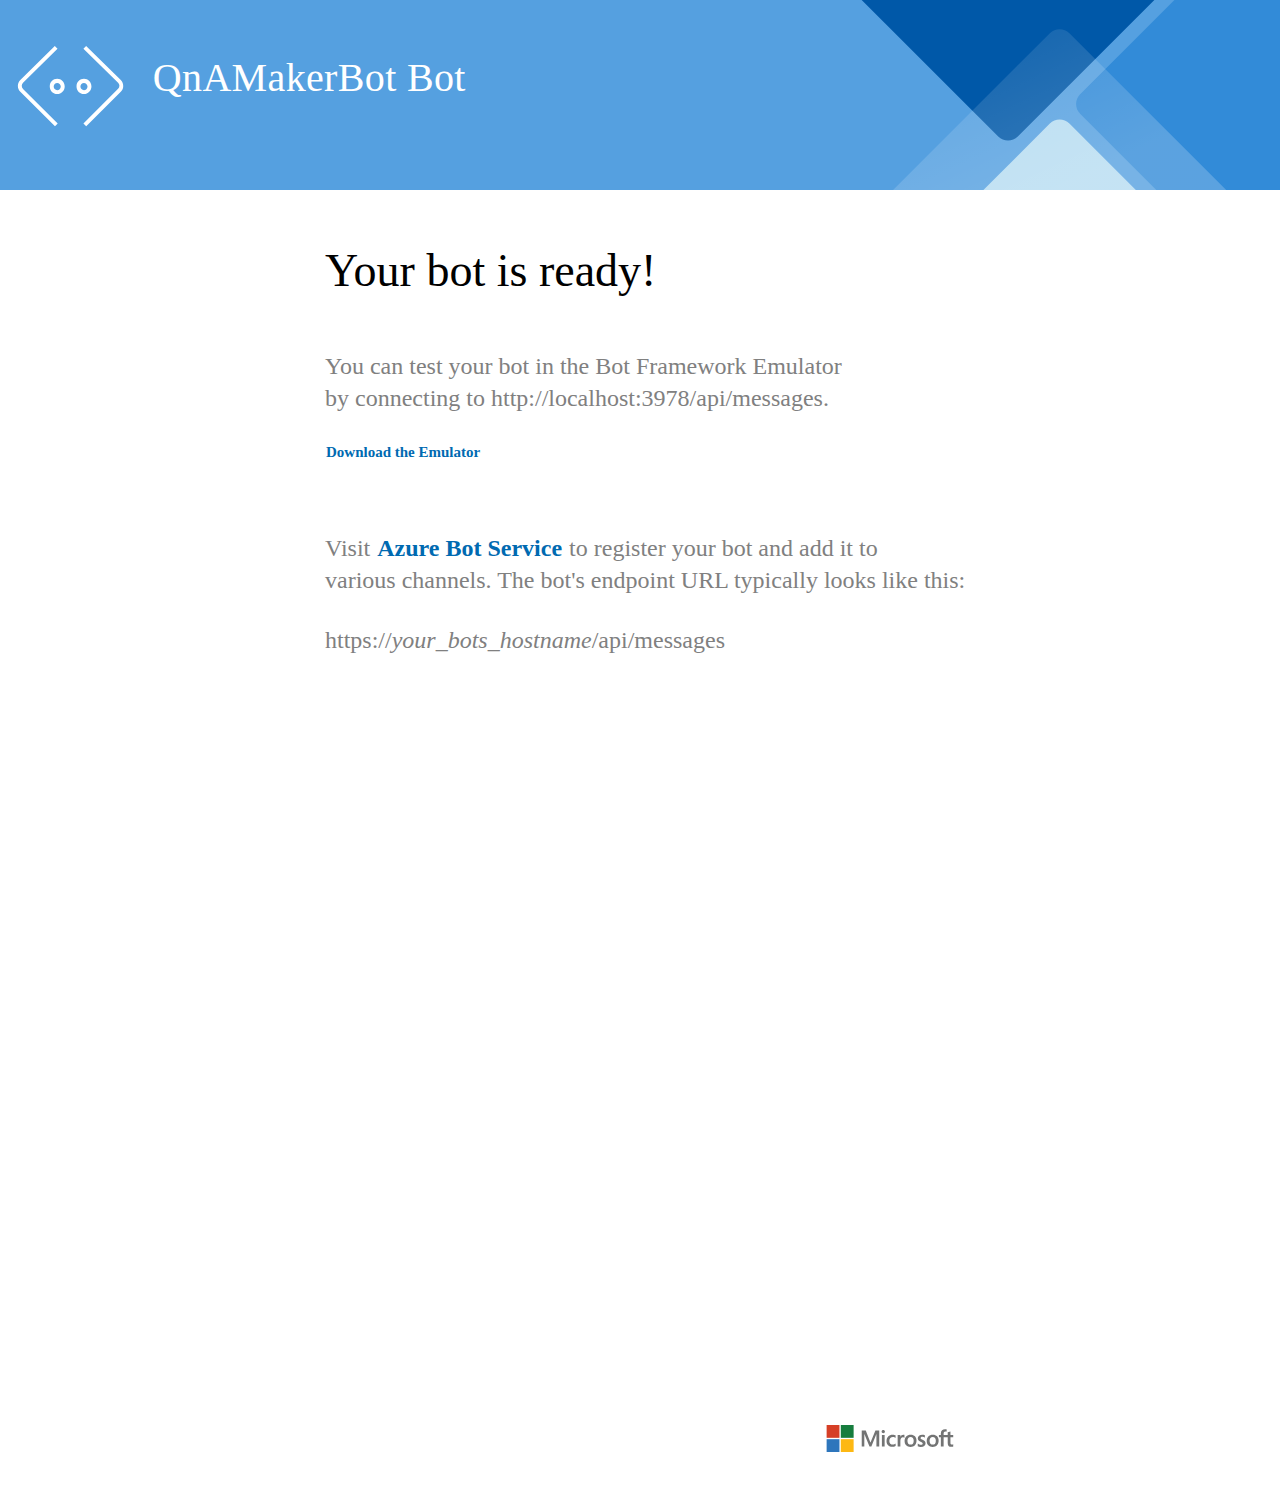
<file: ecommercewebbot2-bot-src/wwwroot/default.htm>
<!DOCTYPE html>
<html lang="en">

<head>
    <meta charset="utf-8">
    <meta name="viewport" content="width=device-width, initial-scale=1">
    <title>QnAMakerBot</title>
    <style>
        body {
            margin: 0px;
            padding: 0px;
            font-family: Segoe UI;
        }

        html,
        body {
            height: 100%;
        }

        header {
            background-image: url("data:image/svg+xml,%3Csvg version='1.1' id='Layer_1' xmlns='http://www.w3.org/2000/svg' xmlns:xlink='http://www.w3.org/1999/xlink' x='0px' y='0px' viewBox='0 0 4638.9 651.6' style='enable-background:new 0 0 4638.9 651.6;' xml:space='preserve'%3E%3Cstyle type='text/css'%3E .st0%7Bfill:%2355A0E0;%7D .st1%7Bfill:none;%7D .st2%7Bfill:%230058A8;%7D .st3%7Bfill:%23328BD8;%7D .st4%7Bfill:%23B6DCF1;%7D .st5%7Bopacity:0.2;fill:url(%23SVGID_1_);enable-background:new ;%7D%0A%3C/style%3E%3Crect y='1.1' class='st0' width='4640' height='646.3'/%3E%3Cpath class='st1' d='M3987.8,323.6L4310.3,1.1h-65.6l-460.1,460.1c-17.5,17.5-46.1,17.5-63.6,0L3260.9,1.1H0v646.3h3660.3 L3889,418.7c17.5-17.5,46.1-17.5,63.6,0l228.7,228.7h66.6l-260.2-260.2C3970.3,369.8,3970.3,341.1,3987.8,323.6z'/%3E%3Cpath class='st2' d='M3784.6,461.2L4244.7,1.1h-983.9l460.1,460.1C3738.4,478.7,3767.1,478.7,3784.6,461.2z'/%3E%3Cpath class='st3' d='M4640,1.1h-329.8l-322.5,322.5c-17.5,17.5-17.5,46.1,0,63.6l260.2,260.2H4640L4640,1.1L4640,1.1z'/%3E%3Cpath class='st4' d='M3889,418.8l-228.7,228.7h521.1l-228.7-228.7C3935.2,401.3,3906.5,401.3,3889,418.8z'/%3E%3ClinearGradient id='SVGID_1_' gradientUnits='userSpaceOnUse' x1='3713.7576' y1='438.1175' x2='3911.4084' y2='14.2535' gradientTransform='matrix(1 0 0 -1 0 641.3969)'%3E%3Cstop offset='0' style='stop-color:%23FFFFFF;stop-opacity:0.5'/%3E%3Cstop offset='1' style='stop-color:%23FFFFFF'/%3E%3C/linearGradient%3E%3Cpath class='st5' d='M3952.7,124.5c-17.5-17.5-46.1-17.5-63.6,0l-523,523h1109.6L3952.7,124.5z'/%3E%3C/svg%3E%0A");
            background-repeat: no-repeat;
            background-size: 100%;
            background-position: right;
            background-color: #55A0E0;
            width: 100%;
            font-size: 44px;
            height: 120px;
            color: white;
            padding: 30px 0 40px 0px;
            display: inline-block;
        }

        .header-icon {
            background-image: url("data:image/svg+xml;utf8,%3Csvg%20version%3D%221.1%22%20id%3D%22Layer_1%22%20xmlns%3D%22http%3A//www.w3.org/2000/svg%22%20xmlns%3Axlink%3D%22http%3A//www.w3.org/1999/xlink%22%20x%3D%220px%22%20y%3D%220px%22%0A%09%20viewBox%3D%220%200%20150.2%20125%22%20style%3D%22enable-background%3Anew%200%200%20150.2%20125%3B%22%20xml%3Aspace%3D%22preserve%22%3E%0A%3Cstyle%20type%3D%22text/css%22%3E%0A%09.st0%7Bfill%3Anone%3B%7D%0A%09.st1%7Bfill%3A%23FFFFFF%3B%7D%0A%3C/style%3E%0A%3Crect%20x%3D%220.5%22%20class%3D%22st0%22%20width%3D%22149.7%22%20height%3D%22125%22/%3E%0A%3Cg%3E%0A%09%3Cpath%20class%3D%22st1%22%20d%3D%22M59%2C102.9L21.8%2C66c-3.5-3.5-3.5-9.1%2C0-12.5l37-36.5l2.9%2C3l-37%2C36.4c-1.8%2C1.8-1.8%2C4.7%2C0%2C6.6l37.2%2C37L59%2C102.9z%22%0A%09%09/%3E%0A%3C/g%3E%0A%3Cg%3E%0A%09%3Cpath%20class%3D%22st1%22%20d%3D%22M92.5%2C102.9l-3-3l37.2-37c0.9-0.9%2C1.4-2%2C1.4-3.3c0-1.2-0.5-2.4-1.4-3.3L89.5%2C20l2.9-3l37.2%2C36.4%0A%09%09c1.7%2C1.7%2C2.6%2C3.9%2C2.6%2C6.3s-0.9%2C4.6-2.6%2C6.3L92.5%2C102.9z%22/%3E%0A%3C/g%3E%0A%3Cg%3E%0A%09%3Cpath%20class%3D%22st1%22%20d%3D%22M90.1%2C68.4c-4.5%2C0-8-3.5-8-8.1c0-4.5%2C3.5-8.1%2C8-8.1c4.4%2C0%2C8%2C3.7%2C8%2C8.1C98.1%2C64.7%2C94.4%2C68.4%2C90.1%2C68.4z%0A%09%09%20M90.1%2C56.5c-2.2%2C0-3.8%2C1.7-3.8%2C3.9c0%2C2.2%2C1.7%2C3.9%2C3.8%2C3.9c1.9%2C0%2C3.8-1.6%2C3.8-3.9S91.9%2C56.5%2C90.1%2C56.5z%22/%3E%0A%3C/g%3E%0A%3Cg%3E%0A%09%3Cpath%20class%3D%22st1%22%20d%3D%22M61.4%2C68.4c-4.5%2C0-8-3.5-8-8.1c0-4.5%2C3.5-8.1%2C8-8.1c4.4%2C0%2C8%2C3.7%2C8%2C8.1C69.5%2C64.7%2C65.8%2C68.4%2C61.4%2C68.4z%0A%09%09%20M61.4%2C56.5c-2.2%2C0-3.8%2C1.7-3.8%2C3.9c0%2C2.2%2C1.7%2C3.9%2C3.8%2C3.9c1.9%2C0%2C3.8-1.6%2C3.8-3.9S63.3%2C56.5%2C61.4%2C56.5z%22/%3E%0A%3C/g%3E%0A%3C/svg%3E%0A");
            background-repeat: no-repeat;
            float: left;
            height: 140px;
            width: 140px;
            display: inline-block;
            vertical-align: middle;
        }

        .header-text {
            padding-left: 1%;
            color: #FFFFFF;
            font-family: "Segoe UI";
            font-size: 72px;
            font-weight: 300;
            letter-spacing: 0.35px;
            line-height: 96px;
            display: inline-block;
            vertical-align: middle;
        }

        .header-inner-container {
            min-width: 480px;
            max-width: 1366px;
            margin-left: auto;
            margin-right: auto;
            vertical-align: middle;
        }

        .header-inner-container::after {
            content: "";
            clear: both;
            display: table;
        }

        .main-content-area {
            padding-left: 30px;
        }

        .content-title {
            color: #000000;
            font-family: "Segoe UI";
            font-size: 46px;
            font-weight: 300;
            line-height: 62px;
        }

        .main-text {
            color: #808080;
            font-size: 24px;
            font-family: "Segoe UI";
            font-size: 24px;
            font-weight: 200;
            line-height: 32px;
        }

        .main-text-p1 {
            padding-top: 48px;
            padding-bottom: 28px;
        }

        .endpoint {
            height: 32px;
            width: 571px;
            color: #808080;
            font-family: "Segoe UI";
            font-size: 24px;
            font-weight: 200;
            line-height: 32px;
            padding-top: 28px;
        }

        .how-to-build-section {
            padding-top: 20px;
            padding-left: 30px;
        }

        .how-to-build-section>h3 {
            font-size: 16px;
            font-weight: 600;
            letter-spacing: 0.35px;
            line-height: 22px;
            margin: 0 0 24px 0;
            text-transform: uppercase;
        }

        .step-container {
            display: flex;
            align-items: stretch;
            position: relative;
        }

        .step-container dl {
            border-left: 1px solid #A0A0A0;
            display: block;
            padding: 0 24px;
            margin: 0;
        }

        .step-container dl>dt::before {
            background-color: white;
            border: 1px solid #A0A0A0;
            border-radius: 100%;
            content: '';
            left: 47px;
            height: 11px;
            position: absolute;
            width: 11px;
        }

        .step-container dl>.test-bullet::before {
            background-color: blue;
        }

        .step-container dl>dt {
            display: block;
            font-size: inherit;
            font-weight: bold;
            line-height: 20px;
        }

        .step-container dl>dd {
            font-size: inherit;
            line-height: 20px;
            margin-left: 0;
            padding-bottom: 32px;
        }

        .step-container:last-child dl {
            border-left: 1px solid transparent;
        }

        .ctaLink {
            background-color: transparent;
            border: 1px solid transparent;
            color: #006AB1;
            cursor: pointer;
            font-weight: 600;
            padding: 0;
            white-space: normal;
        }

        .ctaLink:focus {
            outline: 1px solid #00bcf2;
        }

        .ctaLink:hover {
            text-decoration: underline;
        }

        .step-icon {
            display: flex;
            height: 38px;
            margin-right: 15px;
            width: 38px;
        }

        .step-icon>div {
            height: 30px;
            width: 30px;
            background-repeat: no-repeat;
        }

        .ms-logo-container {
            min-width: 580px;
            max-width: 980px;
            margin-left: auto;
            margin-right: auto;
            left: 0;
            right: 0;
            transition: bottom 400ms;
        }

        .ms-logo {
            float: right;
            background-image: url("data:image/svg+xml;utf8,%0A%3Csvg%20version%3D%221.1%22%20id%3D%22MS-symbol%22%20xmlns%3D%22http%3A//www.w3.org/2000/svg%22%20xmlns%3Axlink%3D%22http%3A//www.w3.org/1999/xlink%22%20x%3D%220px%22%20y%3D%220px%22%0A%09%20viewBox%3D%220%200%20400%20120%22%20style%3D%22enable-background%3Anew%200%200%20400%20120%3B%22%20xml%3Aspace%3D%22preserve%22%3E%0A%3Cstyle%20type%3D%22text/css%22%3E%0A%09.st0%7Bfill%3Anone%3B%7D%0A%09.st1%7Bfill%3A%23737474%3B%7D%0A%09.st2%7Bfill%3A%23D63F26%3B%7D%0A%09.st3%7Bfill%3A%23167D3E%3B%7D%0A%09.st4%7Bfill%3A%232E76BC%3B%7D%0A%09.st5%7Bfill%3A%23FDB813%3B%7D%0A%3C/style%3E%0A%3Crect%20x%3D%220.6%22%20class%3D%22st0%22%20width%3D%22398.7%22%20height%3D%22119%22/%3E%0A%3Cpath%20class%3D%22st1%22%20d%3D%22M171.3%2C38.4v43.2h-7.5V47.7h-0.1l-13.4%2C33.9h-5l-13.7-33.9h-0.1v33.9h-6.9V38.4h10.8l12.4%2C32h0.2l13.1-32H171.3%0A%09z%20M177.6%2C41.7c0-1.2%2C0.4-2.2%2C1.3-3c0.9-0.8%2C1.9-1.2%2C3.1-1.2c1.3%2C0%2C2.4%2C0.4%2C3.2%2C1.3c0.8%2C0.8%2C1.3%2C1.8%2C1.3%2C3c0%2C1.2-0.4%2C2.2-1.3%2C3%0A%09c-0.9%2C0.8-1.9%2C1.2-3.2%2C1.2s-2.3-0.4-3.1-1.2C178%2C43.8%2C177.6%2C42.8%2C177.6%2C41.7z%20M185.7%2C50.6v31h-7.3v-31H185.7z%20M207.8%2C76.3%0A%09c1.1%2C0%2C2.3-0.3%2C3.6-0.8c1.3-0.5%2C2.5-1.2%2C3.6-2v6.8c-1.2%2C0.7-2.5%2C1.2-4%2C1.5c-1.5%2C0.3-3.1%2C0.5-4.9%2C0.5c-4.6%2C0-8.3-1.4-11.1-4.3%0A%09c-2.9-2.9-4.3-6.6-4.3-11c0-5%2C1.5-9.1%2C4.4-12.3c2.9-3.2%2C7-4.8%2C12.4-4.8c1.4%2C0%2C2.7%2C0.2%2C4.1%2C0.5c1.4%2C0.4%2C2.5%2C0.8%2C3.3%2C1.2v7%0A%09c-1.1-0.8-2.3-1.5-3.4-1.9c-1.2-0.5-2.4-0.7-3.6-0.7c-2.9%2C0-5.2%2C0.9-7%2C2.8c-1.8%2C1.9-2.7%2C4.4-2.7%2C7.6c0%2C3.1%2C0.8%2C5.6%2C2.5%2C7.3%0A%09C202.6%2C75.4%2C204.9%2C76.3%2C207.8%2C76.3z%20M235.7%2C50.1c0.6%2C0%2C1.1%2C0%2C1.6%2C0.1s0.9%2C0.2%2C1.2%2C0.3v7.4c-0.4-0.3-0.9-0.5-1.7-0.8%0A%09c-0.7-0.3-1.6-0.4-2.7-0.4c-1.8%2C0-3.3%2C0.8-4.5%2C2.3c-1.2%2C1.5-1.9%2C3.8-1.9%2C7v15.6h-7.3v-31h7.3v4.9h0.1c0.7-1.7%2C1.7-3%2C3-4%0A%09C232.2%2C50.6%2C233.8%2C50.1%2C235.7%2C50.1z%20M238.9%2C66.6c0-5.1%2C1.4-9.2%2C4.3-12.2c2.9-3%2C6.9-4.5%2C12.1-4.5c4.8%2C0%2C8.6%2C1.4%2C11.3%2C4.3%0A%09c2.7%2C2.9%2C4.1%2C6.8%2C4.1%2C11.7c0%2C5-1.4%2C9-4.3%2C12c-2.9%2C3-6.8%2C4.5-11.8%2C4.5c-4.8%2C0-8.6-1.4-11.4-4.2C240.3%2C75.3%2C238.9%2C71.4%2C238.9%2C66.6z%0A%09%20M246.5%2C66.3c0%2C3.2%2C0.7%2C5.7%2C2.2%2C7.4c1.5%2C1.7%2C3.6%2C2.6%2C6.3%2C2.6c2.7%2C0%2C4.7-0.9%2C6.1-2.6c1.4-1.7%2C2.1-4.2%2C2.1-7.6c0-3.3-0.7-5.8-2.2-7.5%0A%09c-1.4-1.7-3.4-2.5-6-2.5c-2.7%2C0-4.7%2C0.9-6.2%2C2.7C247.2%2C60.5%2C246.5%2C63%2C246.5%2C66.3z%20M281.5%2C58.8c0%2C1%2C0.3%2C1.9%2C1%2C2.5%0A%09c0.7%2C0.6%2C2.1%2C1.3%2C4.4%2C2.2c2.9%2C1.2%2C5%2C2.5%2C6.1%2C3.9c1.2%2C1.5%2C1.8%2C3.2%2C1.8%2C5.3c0%2C2.9-1.1%2C5.3-3.4%2C7c-2.2%2C1.8-5.3%2C2.7-9.1%2C2.7%0A%09c-1.3%2C0-2.7-0.2-4.3-0.5c-1.6-0.3-2.9-0.7-4-1.2v-7.2c1.3%2C0.9%2C2.8%2C1.7%2C4.3%2C2.2c1.5%2C0.5%2C2.9%2C0.8%2C4.2%2C0.8c1.6%2C0%2C2.9-0.2%2C3.6-0.7%0A%09c0.8-0.5%2C1.2-1.2%2C1.2-2.3c0-1-0.4-1.9-1.2-2.5c-0.8-0.7-2.4-1.5-4.6-2.4c-2.7-1.1-4.6-2.4-5.7-3.8c-1.1-1.4-1.7-3.2-1.7-5.4%0A%09c0-2.8%2C1.1-5.1%2C3.3-6.9c2.2-1.8%2C5.1-2.7%2C8.6-2.7c1.1%2C0%2C2.3%2C0.1%2C3.6%2C0.4c1.3%2C0.2%2C2.5%2C0.6%2C3.4%2C0.9v6.9c-1-0.6-2.1-1.2-3.4-1.7%0A%09c-1.3-0.5-2.6-0.7-3.8-0.7c-1.4%2C0-2.5%2C0.3-3.2%2C0.8C281.9%2C57.1%2C281.5%2C57.8%2C281.5%2C58.8z%20M297.9%2C66.6c0-5.1%2C1.4-9.2%2C4.3-12.2%0A%09c2.9-3%2C6.9-4.5%2C12.1-4.5c4.8%2C0%2C8.6%2C1.4%2C11.3%2C4.3c2.7%2C2.9%2C4.1%2C6.8%2C4.1%2C11.7c0%2C5-1.4%2C9-4.3%2C12c-2.9%2C3-6.8%2C4.5-11.8%2C4.5%0A%09c-4.8%2C0-8.6-1.4-11.4-4.2C299.4%2C75.3%2C297.9%2C71.4%2C297.9%2C66.6z%20M305.5%2C66.3c0%2C3.2%2C0.7%2C5.7%2C2.2%2C7.4c1.5%2C1.7%2C3.6%2C2.6%2C6.3%2C2.6%0A%09c2.7%2C0%2C4.7-0.9%2C6.1-2.6c1.4-1.7%2C2.1-4.2%2C2.1-7.6c0-3.3-0.7-5.8-2.2-7.5c-1.4-1.7-3.4-2.5-6-2.5c-2.7%2C0-4.7%2C0.9-6.2%2C2.7%0A%09C306.3%2C60.5%2C305.5%2C63%2C305.5%2C66.3z%20M353.9%2C56.6h-10.9v25h-7.4v-25h-5.2v-6h5.2v-4.3c0-3.3%2C1.1-5.9%2C3.2-8c2.1-2.1%2C4.8-3.1%2C8.1-3.1%0A%09c0.9%2C0%2C1.7%2C0%2C2.4%2C0.1c0.7%2C0.1%2C1.3%2C0.2%2C1.8%2C0.4V42c-0.2-0.1-0.7-0.3-1.3-0.5c-0.6-0.2-1.3-0.3-2.1-0.3c-1.5%2C0-2.7%2C0.5-3.5%2C1.4%0A%09s-1.2%2C2.4-1.2%2C4.2v3.7h10.9v-7l7.3-2.2v9.2h7.4v6h-7.4v14.5c0%2C1.9%2C0.3%2C3.3%2C1%2C4c0.7%2C0.8%2C1.8%2C1.2%2C3.3%2C1.2c0.4%2C0%2C0.9-0.1%2C1.5-0.3%0A%09c0.6-0.2%2C1.1-0.4%2C1.6-0.7v6c-0.5%2C0.3-1.2%2C0.5-2.3%2C0.7c-1.1%2C0.2-2.1%2C0.3-3.2%2C0.3c-3.1%2C0-5.4-0.8-6.9-2.5c-1.5-1.6-2.3-4.1-2.3-7.4%0A%09V56.6z%22/%3E%0A%3Cg%3E%0A%09%3Crect%20x%3D%2231%22%20y%3D%2224%22%20class%3D%22st2%22%20width%3D%2234.2%22%20height%3D%2234.2%22/%3E%0A%09%3Crect%20x%3D%2268.8%22%20y%3D%2224%22%20class%3D%22st3%22%20width%3D%2234.2%22%20height%3D%2234.2%22/%3E%0A%09%3Crect%20x%3D%2231%22%20y%3D%2261.8%22%20class%3D%22st4%22%20width%3D%2234.2%22%20height%3D%2234.2%22/%3E%0A%09%3Crect%20x%3D%2268.8%22%20y%3D%2261.8%22%20class%3D%22st5%22%20width%3D%2234.2%22%20height%3D%2234.2%22/%3E%0A%3C/g%3E%0A%3C/svg%3E%0A");
        }

        .ms-logo-container>div {
            min-height: 60px;
            width: 150px;
            background-repeat: no-repeat;
        }

        .row {
            padding: 90px 0px 0 20px;
            min-width: 480px;
            max-width: 1366px;
            margin-left: auto;
            margin-right: auto;
        }

        .column {
            float: left;
            width: 45%;
            padding-right: 20px;
        }

        .row:after {
            content: "";
            display: table;
            clear: both;
        }

        a {
            text-decoration: none;
        }

        .download-the-emulator {
            height: 20px;
            color: #0063B1;
            font-size: 15px;
            line-height: 20px;
            padding-bottom: 70px;
        }

        .how-to-iframe {
            max-width: 700px !important;
            min-width: 650px !important;
            height: 700px !important;
        }

        .remove-frame-height {
            height: 10px;
        }

        @media only screen and (max-width: 1300px) {
            .ms-logo {
                padding-top: 30px;
            }

            .header-text {
                font-size: 40px;
            }

            .column {
                float: none;
                padding-top: 30px;
                width: 100%;
            }

            .ms-logo-container {
                padding-top: 30px;
                min-width: 480px;
                max-width: 650px;
                margin-left: auto;
                margin-right: auto;
            }

            .row {
                padding: 20px 0px 0 20px;
                min-width: 480px;
                max-width: 650px;
                margin-left: auto;
                margin-right: auto;
            }
        }

        @media only screen and (max-width: 1370px) {
            header {
                background-color: #55A0E0;
                background-size: auto 200px;
            }
        }

        @media only screen and (max-width: 1230px) {
            header {
                background-color: #55A0E0;
                background-size: auto 200px;
            }

            .header-text {
                font-size: 44px;
            }

            .header-icon {
                height: 120px;
                width: 120px;
            }
        }

        @media only screen and (max-width: 1000px) {
            header {
                background-color: #55A0E0;
                background-image: none;
            }
        }

        @media only screen and (max-width: 632px) {
            .header-text {
                font-size: 32px;
            }

            .row {
                padding: 10px 0px 0 10px;
                max-width: 490px !important;
                min-width: 410px !important;
            }

            .endpoint {
                font-size: 25px;
            }

            .main-text {
                font-size: 20px;
            }

            .step-container dl>dd {
                font-size: 14px;
            }

            .column {
                padding-right: 5px;
            }

            .header-icon {
                height: 110px;
                width: 110px;
            }

            .how-to-iframe {
                max-width: 480px !important;
                min-width: 400px !important;
                height: 650px !important;
                overflow: hidden;
            }
        }

        .remove-frame-height {
            max-height: 10px;
        }
    </style>
    <script>
        document.addEventListener('DOMContentLoaded', function () {
            loadFrame();
        });
        var loadFrame = function () {
            var iframe = document.createElement('iframe');
            iframe.setAttribute("id", "iframe");
            var offLineHTMLContent = "";
            var frameElement = document.getElementById("how-to-iframe");
            if (window.navigator.onLine) {
                iframe.src = 'https://docs.botframework.com/static/abs/pages/f5.htm';
                iframe.setAttribute("scrolling", "no");
                iframe.setAttribute("frameborder", "0");
                iframe.setAttribute("width", "100%");
                iframe.setAttribute("height", "100%");
                var frameDiv = document.getElementById("how-to-iframe");
                frameDiv.appendChild(iframe);
            } else {
                frameElement.classList.add("remove-frame-height");
            }
        };
    </script>
</head>

<body>
    <header class="header">
        <div class="header-inner-container">
            <div class="header-icon" style="display: inline-block"></div>
            <div class="header-text" style="display: inline-block">QnAMakerBot Bot</div>
        </div>
    </header>
    <div class="row">
        <div class="column" class="main-content-area">
            <div class="content-title">Your bot is ready!</div>
            <div class="main-text main-text-p1">You can test your bot in the Bot Framework Emulator<br />
                by connecting to http://localhost:3978/api/messages.</div>
            <div class="main-text download-the-emulator"><a class="ctaLink"
                    href="https://aka.ms/bot-framework-F5-download-emulator" target="_blank">Download the Emulator</a>
            </div>
            <div class="main-text">Visit <a class="ctaLink" href="https://aka.ms/bot-framework-F5-abs-home"
                    target="_blank">Azure
                    Bot Service</a> to register your bot and add it to<br />
                various channels. The bot's endpoint URL typically looks
                like this:</div>
            <div class="endpoint">https://<i>your_bots_hostname</i>/api/messages</div>
        </div>
        <div class="column how-to-iframe" id="how-to-iframe"></div>
    </div>
    <div class="ms-logo-container">
        <div class="ms-logo"></div>
    </div>
</body>

</html>
</file>
